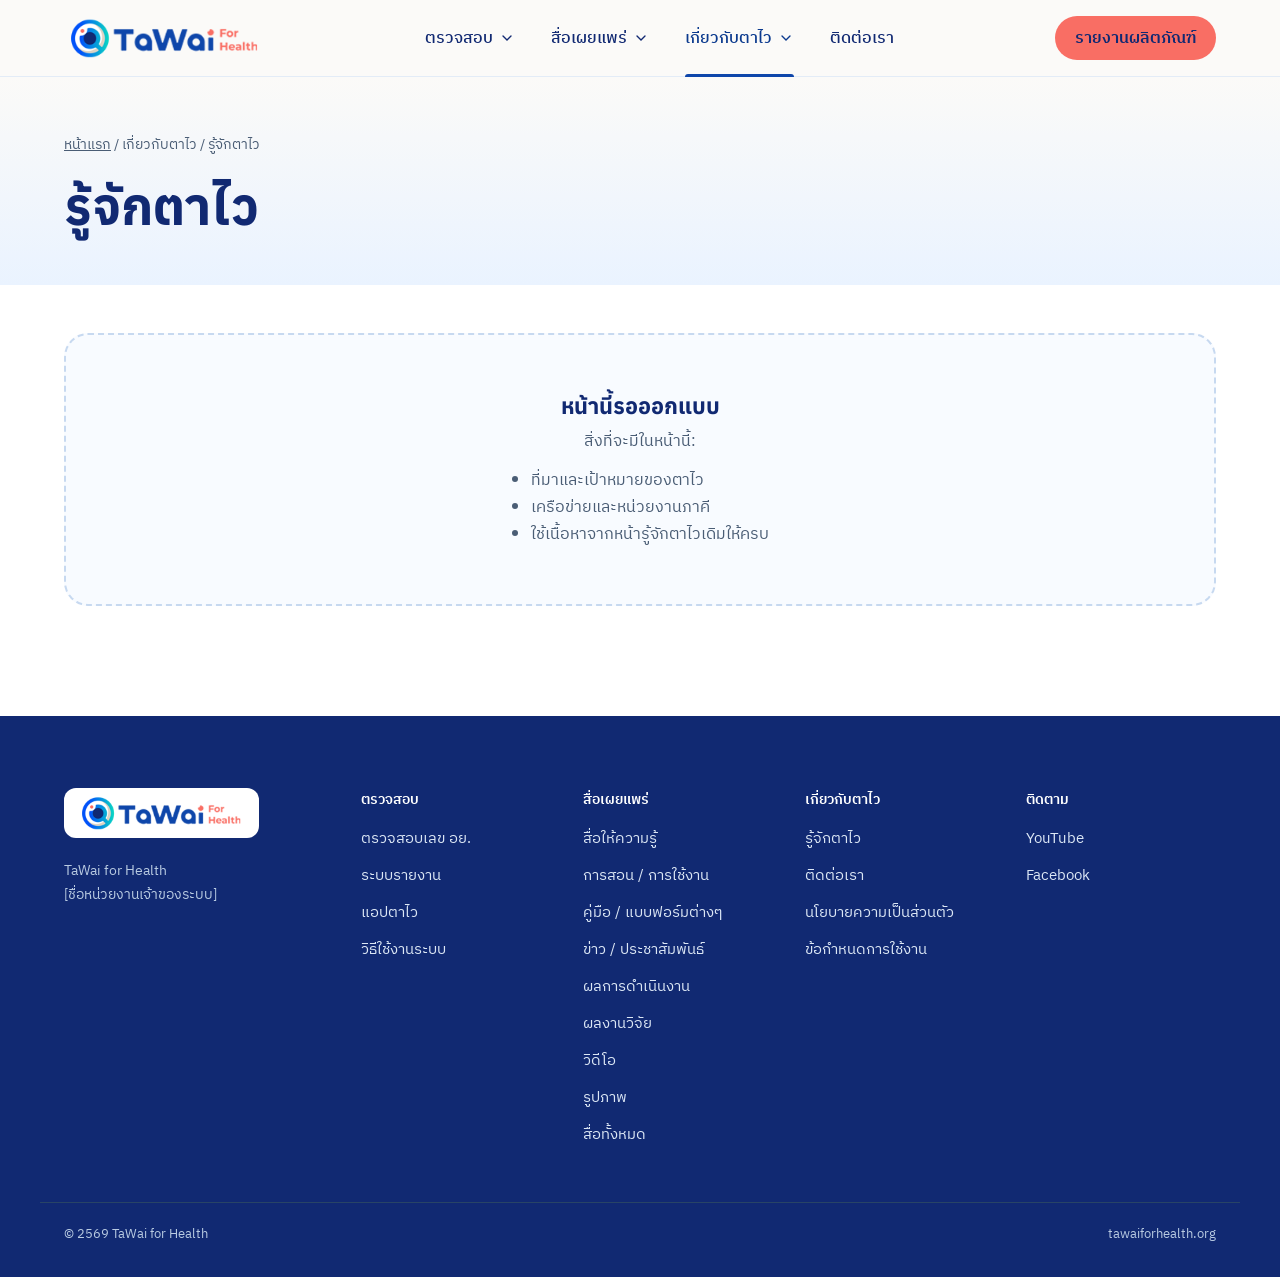
<file: tawai-site/about.html>
<!doctype html>
<html lang="th">
<head>
<meta charset="utf-8">
<meta name="viewport" content="width=device-width, initial-scale=1">
<title>รู้จักตาไว | ตาไว</title>
<link rel="preconnect" href="https://fonts.googleapis.com">
<link href="https://fonts.googleapis.com/css2?family=Anuphan:wght@500;600;700&family=IBM+Plex+Sans+Thai:wght@400;500;600&display=swap" rel="stylesheet">
<link rel="stylesheet" href="assets/css/site.css">
</head>
<body data-page="about">
<div id="site-header"></div>
<main id="main">
  <section class="page-hero"><div class="wrap">
    <p class="crumb"><a href="index.html">หน้าแรก</a> / เกี่ยวกับตาไว / รู้จักตาไว</p>
    <h1>รู้จักตาไว</h1>
  </div></section>
  <div class="wrap"><div class="todo"><b>หน้านี้รอออกแบบ</b>สิ่งที่จะมีในหน้านี้:<br><ul><li>ที่มาและเป้าหมายของตาไว</li><li>เครือข่ายและหน่วยงานภาคี</li><li>ใช้เนื้อหาจากหน้ารู้จักตาไวเดิมให้ครบ</li></ul></div></div>
</main>
<div id="site-footer"></div>
<script src="assets/js/layout.js"></script>
</body>
</html>
</file>
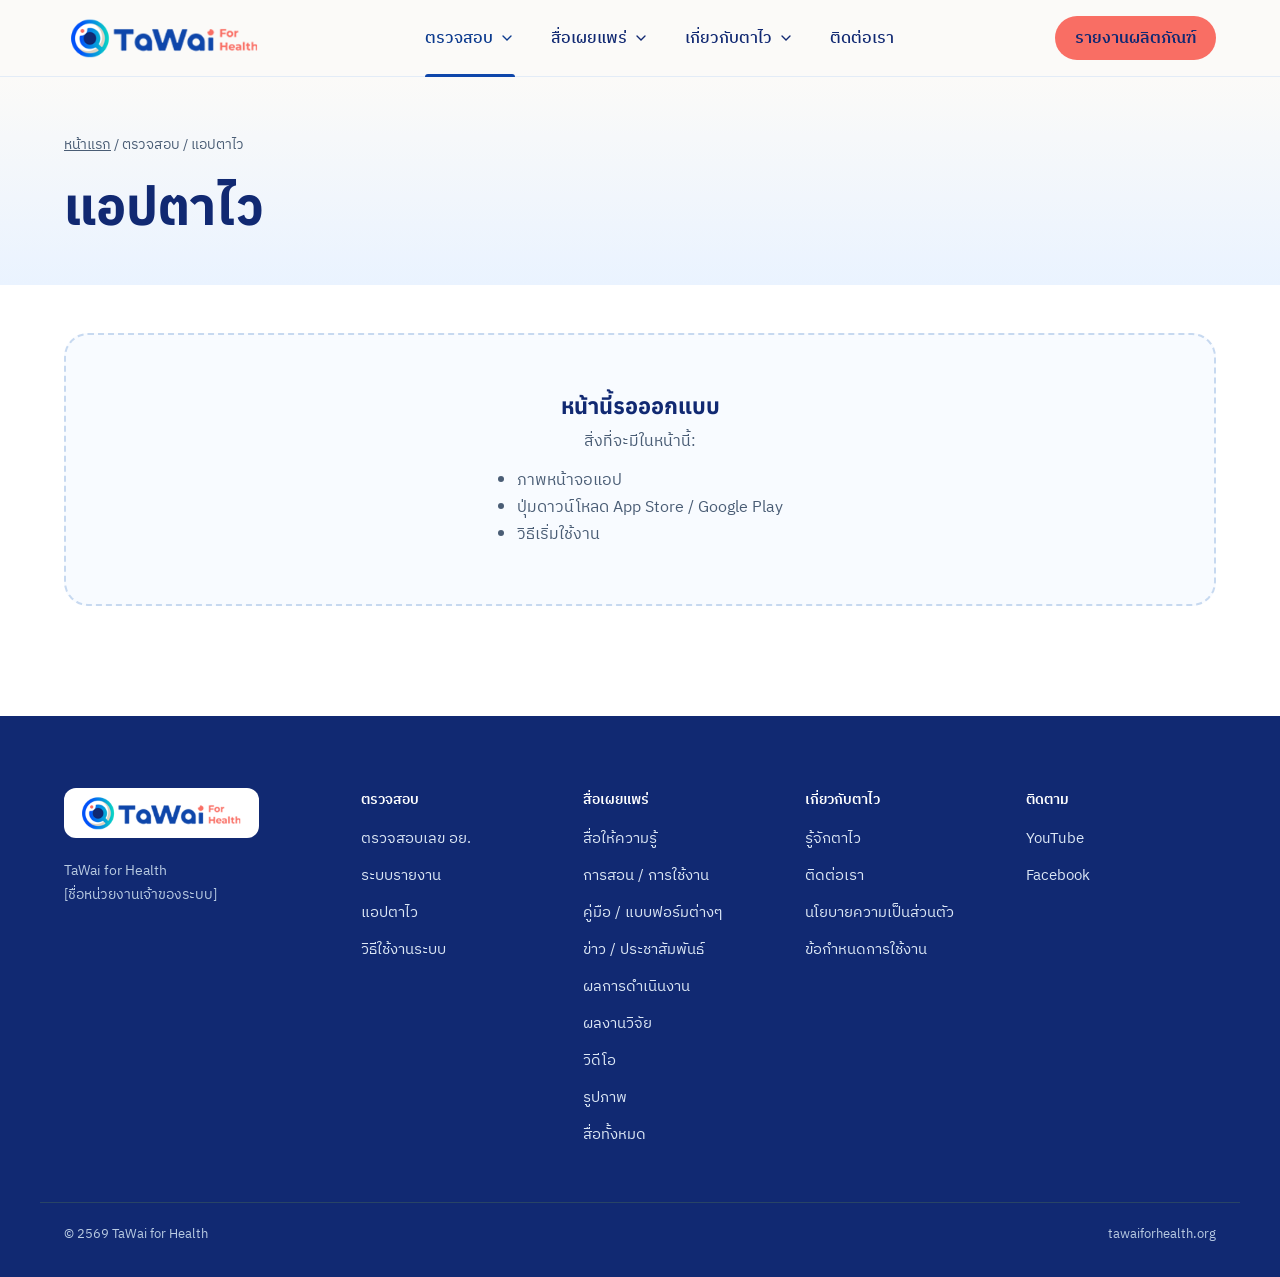
<file: tawai-site/app.html>
<!doctype html>
<html lang="th">
<head>
<meta charset="utf-8">
<meta name="viewport" content="width=device-width, initial-scale=1">
<title>แอปตาไว | ตาไว</title>
<link rel="preconnect" href="https://fonts.googleapis.com">
<link href="https://fonts.googleapis.com/css2?family=Anuphan:wght@500;600;700&family=IBM+Plex+Sans+Thai:wght@400;500;600&display=swap" rel="stylesheet">
<link rel="stylesheet" href="assets/css/site.css">
</head>
<body data-page="check">
<div id="site-header"></div>
<main id="main">
  <section class="page-hero"><div class="wrap">
    <p class="crumb"><a href="index.html">หน้าแรก</a> / ตรวจสอบ / แอปตาไว</p>
    <h1>แอปตาไว</h1>
  </div></section>
  <div class="wrap"><div class="todo"><b>หน้านี้รอออกแบบ</b>สิ่งที่จะมีในหน้านี้:<br><ul><li>ภาพหน้าจอแอป</li><li>ปุ่มดาวน์โหลด App Store / Google Play</li><li>วิธีเริ่มใช้งาน</li></ul></div></div>
</main>
<div id="site-footer"></div>
<script src="assets/js/layout.js"></script>
</body>
</html>
</file>
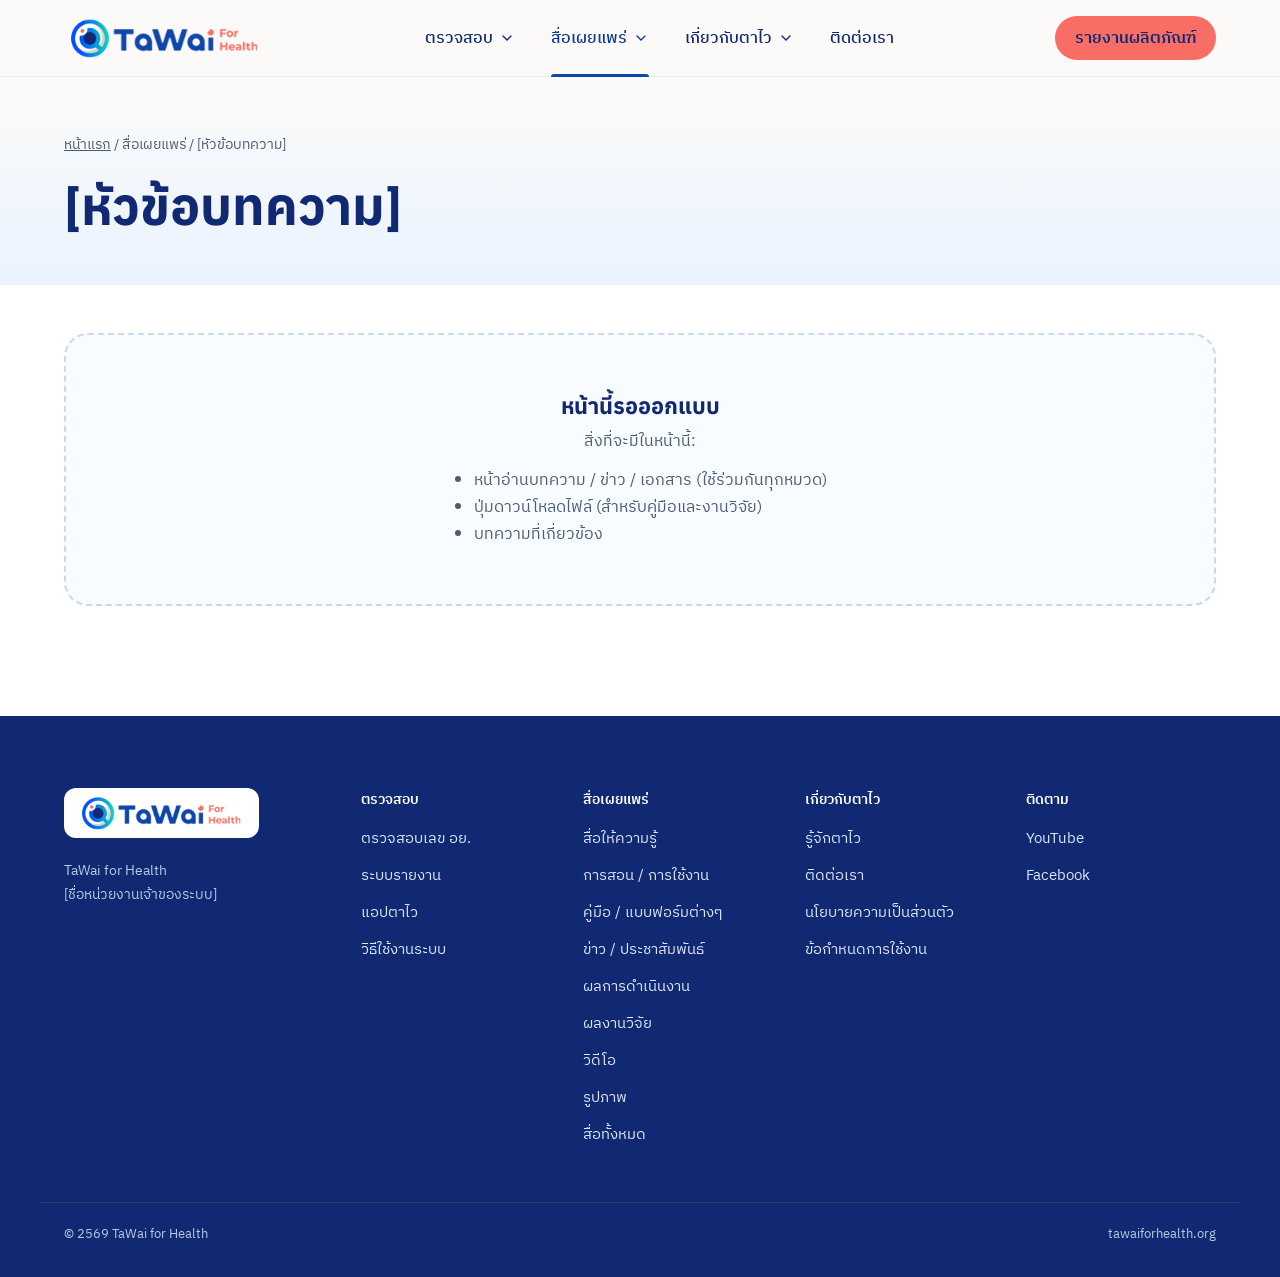
<file: tawai-site/article.html>
<!doctype html>
<html lang="th">
<head>
<meta charset="utf-8">
<meta name="viewport" content="width=device-width, initial-scale=1">
<title>[หัวข้อบทความ] | ตาไว</title>
<link rel="preconnect" href="https://fonts.googleapis.com">
<link href="https://fonts.googleapis.com/css2?family=Anuphan:wght@500;600;700&family=IBM+Plex+Sans+Thai:wght@400;500;600&display=swap" rel="stylesheet">
<link rel="stylesheet" href="assets/css/site.css">
</head>
<body data-page="media">
<div id="site-header"></div>
<main id="main">
  <section class="page-hero"><div class="wrap">
    <p class="crumb"><a href="index.html">หน้าแรก</a> / สื่อเผยแพร่ / [หัวข้อบทความ]</p>
    <h1>[หัวข้อบทความ]</h1>
  </div></section>
  <div class="wrap"><div class="todo"><b>หน้านี้รอออกแบบ</b>สิ่งที่จะมีในหน้านี้:<br><ul><li>หน้าอ่านบทความ / ข่าว / เอกสาร (ใช้ร่วมกันทุกหมวด)</li><li>ปุ่มดาวน์โหลดไฟล์ (สำหรับคู่มือและงานวิจัย)</li><li>บทความที่เกี่ยวข้อง</li></ul></div></div>
</main>
<div id="site-footer"></div>
<script src="assets/js/layout.js"></script>
</body>
</html>
</file>
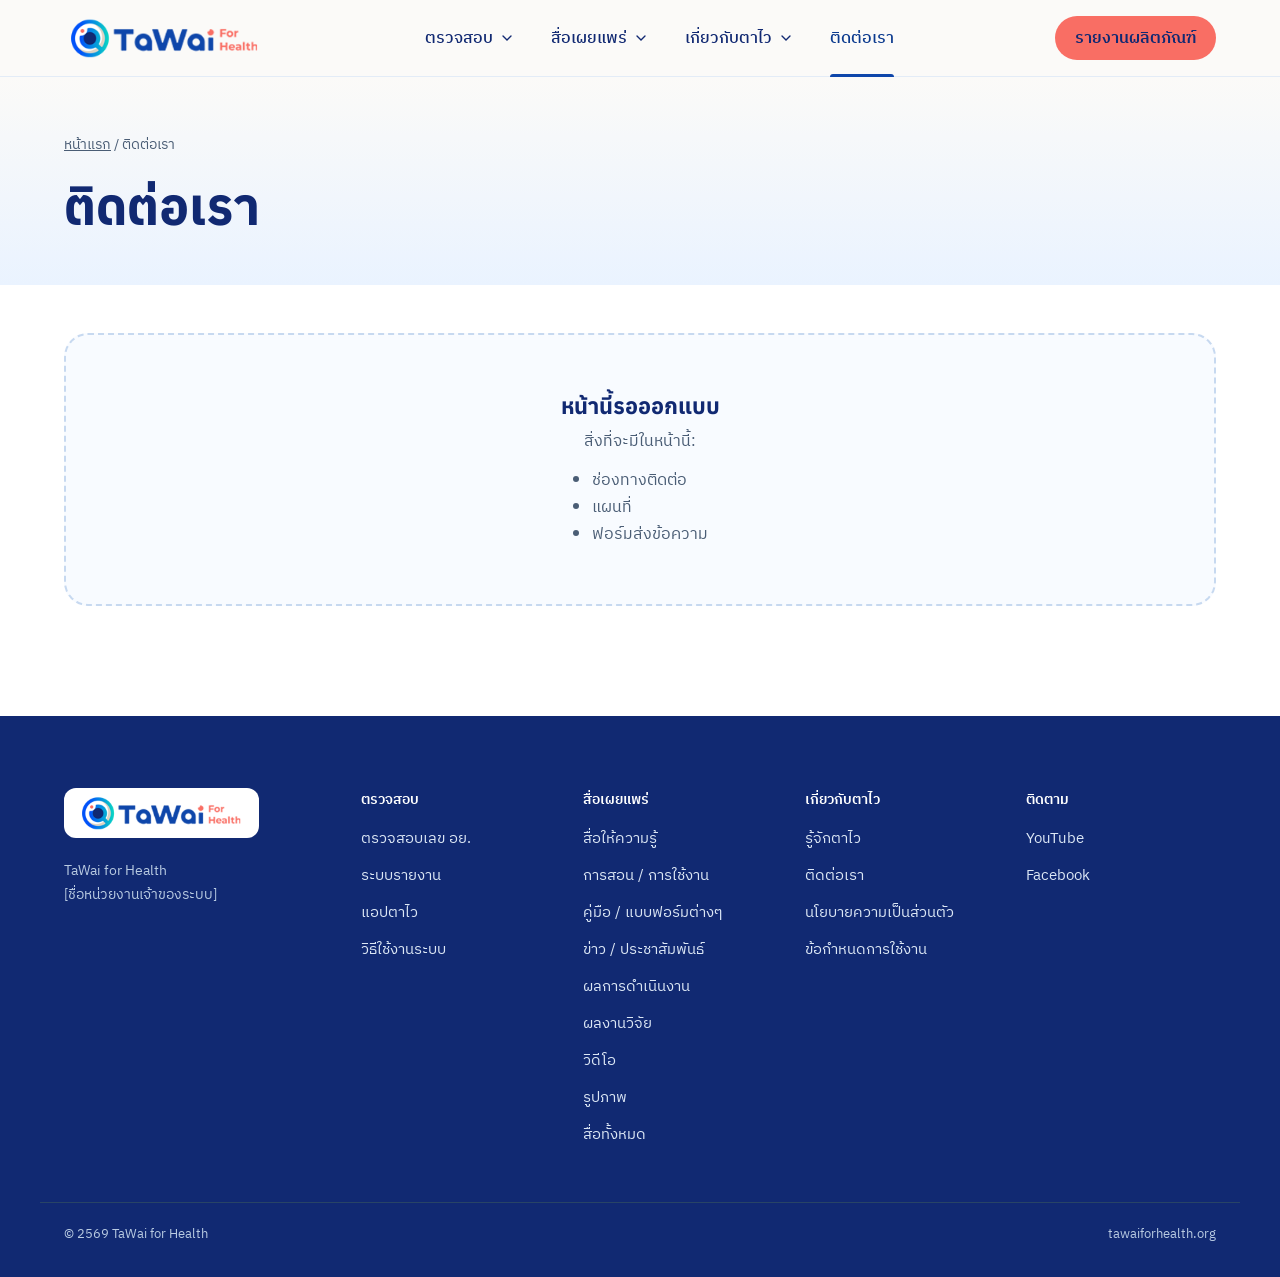
<file: tawai-site/contact.html>
<!doctype html>
<html lang="th">
<head>
<meta charset="utf-8">
<meta name="viewport" content="width=device-width, initial-scale=1">
<title>ติดต่อเรา | ตาไว</title>
<link rel="preconnect" href="https://fonts.googleapis.com">
<link href="https://fonts.googleapis.com/css2?family=Anuphan:wght@500;600;700&family=IBM+Plex+Sans+Thai:wght@400;500;600&display=swap" rel="stylesheet">
<link rel="stylesheet" href="assets/css/site.css">
</head>
<body data-page="contact">
<div id="site-header"></div>
<main id="main">
  <section class="page-hero"><div class="wrap">
    <p class="crumb"><a href="index.html">หน้าแรก</a> / ติดต่อเรา</p>
    <h1>ติดต่อเรา</h1>
  </div></section>
  <div class="wrap"><div class="todo"><b>หน้านี้รอออกแบบ</b>สิ่งที่จะมีในหน้านี้:<br><ul><li>ช่องทางติดต่อ</li><li>แผนที่</li><li>ฟอร์มส่งข้อความ</li></ul></div></div>
</main>
<div id="site-footer"></div>
<script src="assets/js/layout.js"></script>
</body>
</html>
</file>
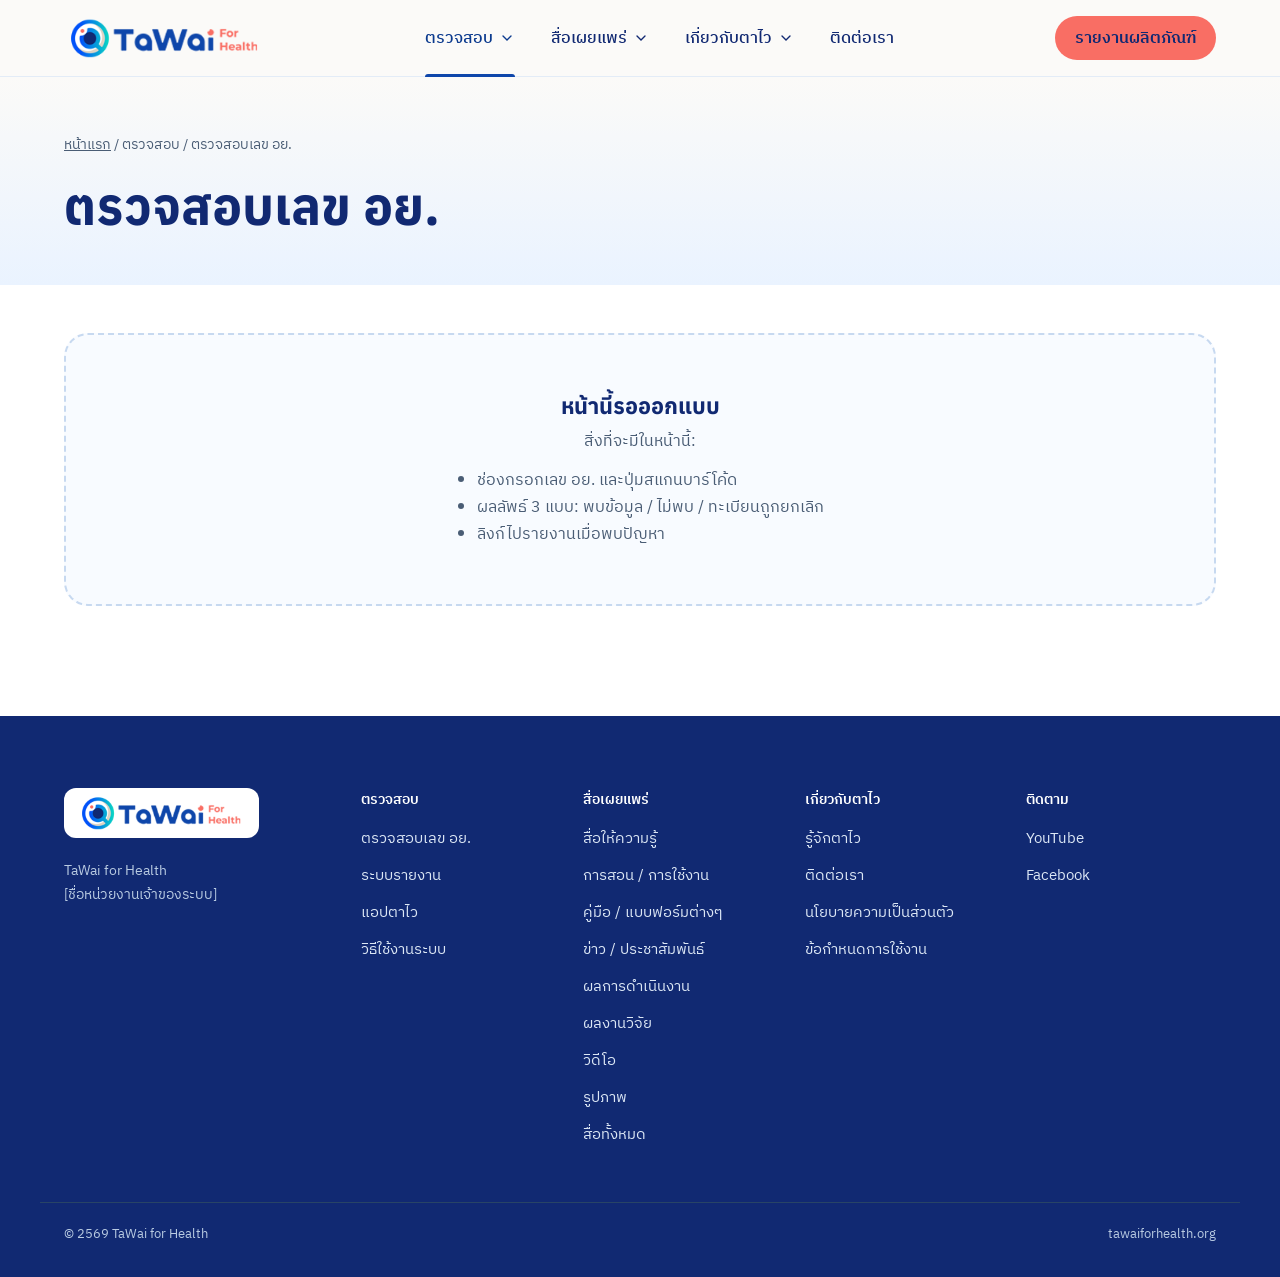
<file: tawai-site/fda-check.html>
<!doctype html>
<html lang="th">
<head>
<meta charset="utf-8">
<meta name="viewport" content="width=device-width, initial-scale=1">
<title>ตรวจสอบเลข อย. | ตาไว</title>
<link rel="preconnect" href="https://fonts.googleapis.com">
<link href="https://fonts.googleapis.com/css2?family=Anuphan:wght@500;600;700&family=IBM+Plex+Sans+Thai:wght@400;500;600&display=swap" rel="stylesheet">
<link rel="stylesheet" href="assets/css/site.css">
</head>
<body data-page="check">
<div id="site-header"></div>
<main id="main">
  <section class="page-hero"><div class="wrap">
    <p class="crumb"><a href="index.html">หน้าแรก</a> / ตรวจสอบ / ตรวจสอบเลข อย.</p>
    <h1>ตรวจสอบเลข อย.</h1>
  </div></section>
  <div class="wrap"><div class="todo"><b>หน้านี้รอออกแบบ</b>สิ่งที่จะมีในหน้านี้:<br><ul><li>ช่องกรอกเลข อย. และปุ่มสแกนบาร์โค้ด</li><li>ผลลัพธ์ 3 แบบ: พบข้อมูล / ไม่พบ / ทะเบียนถูกยกเลิก</li><li>ลิงก์ไปรายงานเมื่อพบปัญหา</li></ul></div></div>
</main>
<div id="site-footer"></div>
<script src="assets/js/layout.js"></script>
</body>
</html>
</file>
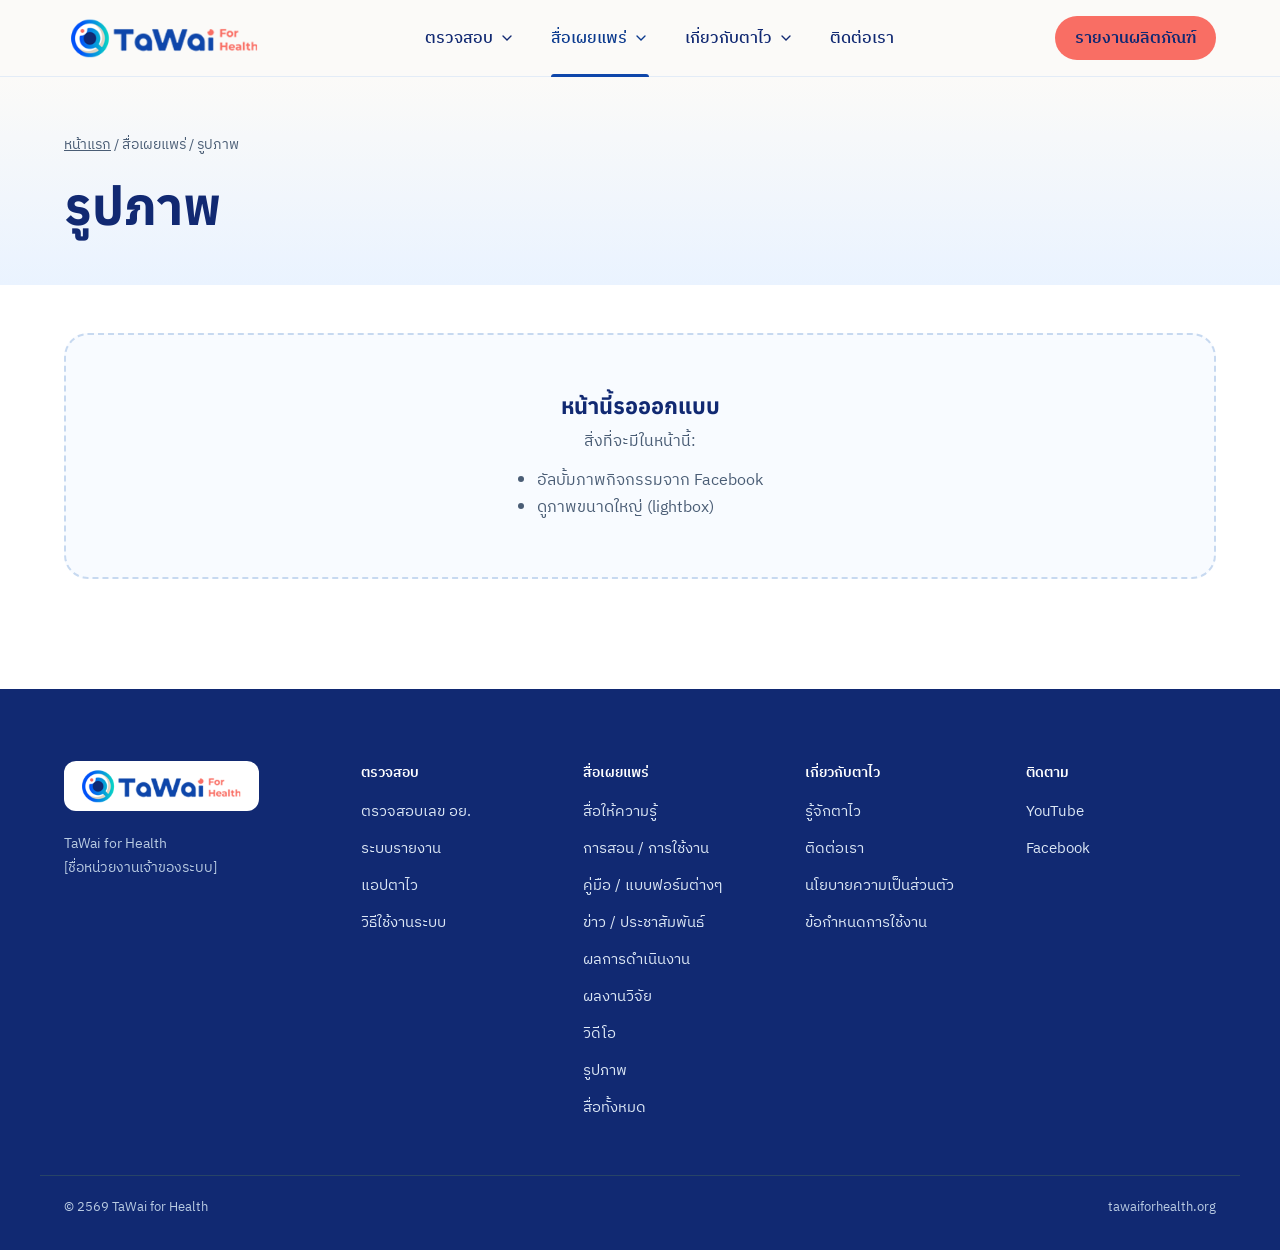
<file: tawai-site/gallery.html>
<!doctype html>
<html lang="th">
<head>
<meta charset="utf-8">
<meta name="viewport" content="width=device-width, initial-scale=1">
<title>รูปภาพ | ตาไว</title>
<link rel="preconnect" href="https://fonts.googleapis.com">
<link href="https://fonts.googleapis.com/css2?family=Anuphan:wght@500;600;700&family=IBM+Plex+Sans+Thai:wght@400;500;600&display=swap" rel="stylesheet">
<link rel="stylesheet" href="assets/css/site.css">
</head>
<body data-page="media">
<div id="site-header"></div>
<main id="main">
  <section class="page-hero"><div class="wrap">
    <p class="crumb"><a href="index.html">หน้าแรก</a> / สื่อเผยแพร่ / รูปภาพ</p>
    <h1>รูปภาพ</h1>
  </div></section>
  <div class="wrap"><div class="todo"><b>หน้านี้รอออกแบบ</b>สิ่งที่จะมีในหน้านี้:<br><ul><li>อัลบั้มภาพกิจกรรมจาก Facebook</li><li>ดูภาพขนาดใหญ่ (lightbox)</li></ul></div></div>
</main>
<div id="site-footer"></div>
<script src="assets/js/layout.js"></script>
</body>
</html>
</file>
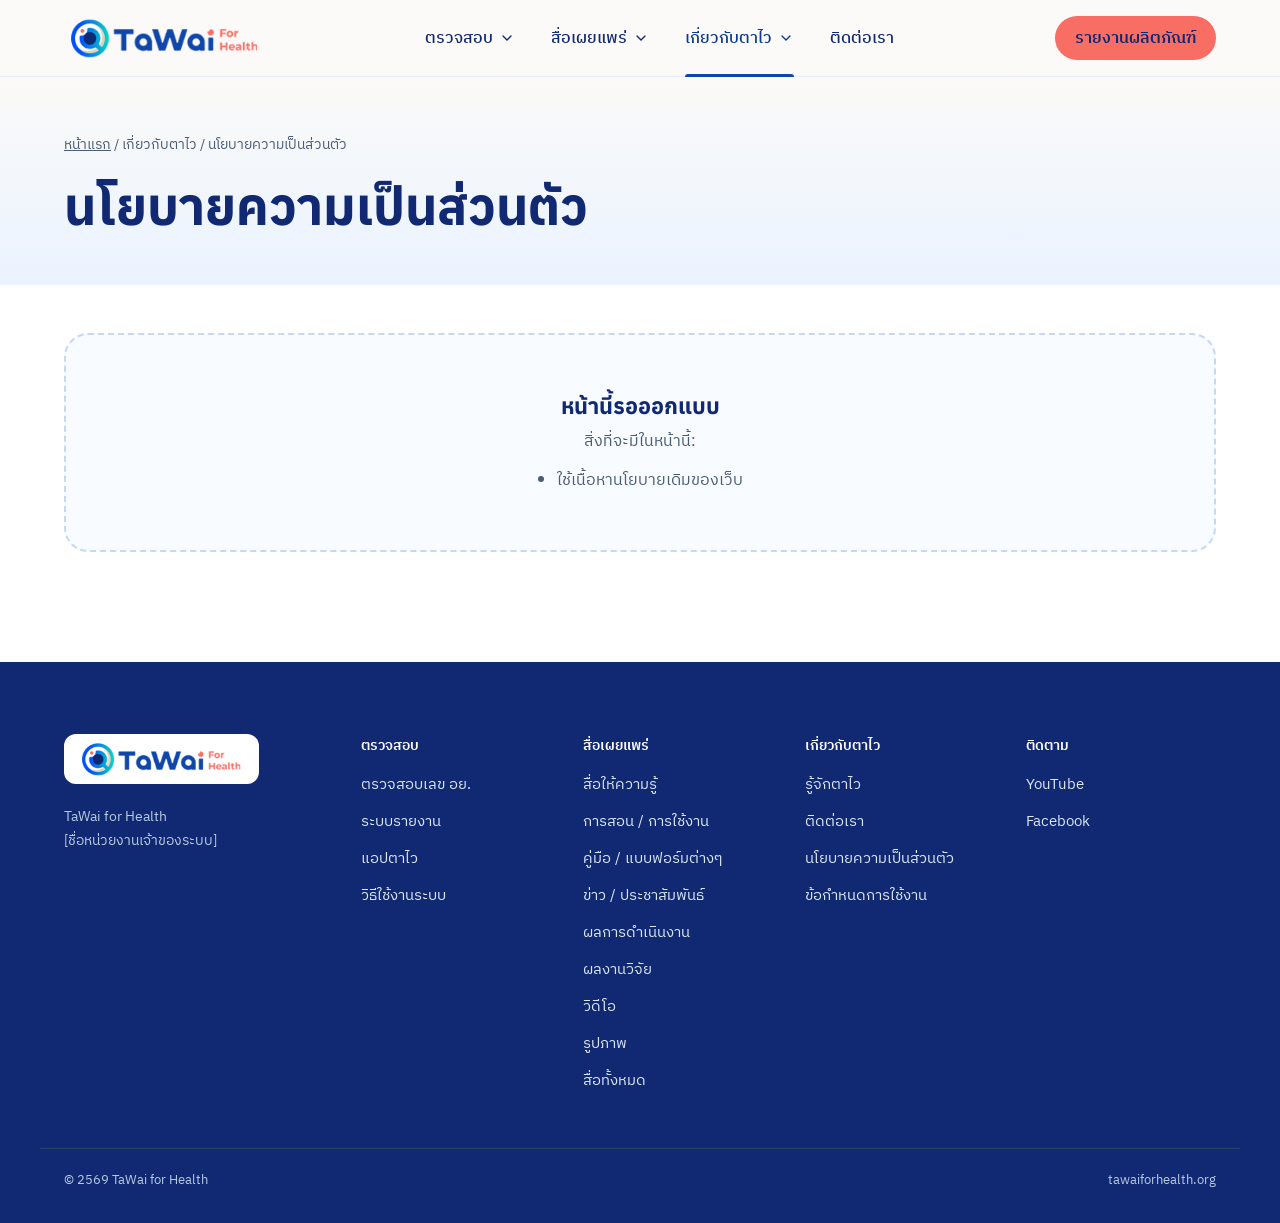
<file: tawai-site/privacy.html>
<!doctype html>
<html lang="th">
<head>
<meta charset="utf-8">
<meta name="viewport" content="width=device-width, initial-scale=1">
<title>นโยบายความเป็นส่วนตัว | ตาไว</title>
<link rel="preconnect" href="https://fonts.googleapis.com">
<link href="https://fonts.googleapis.com/css2?family=Anuphan:wght@500;600;700&family=IBM+Plex+Sans+Thai:wght@400;500;600&display=swap" rel="stylesheet">
<link rel="stylesheet" href="assets/css/site.css">
</head>
<body data-page="about">
<div id="site-header"></div>
<main id="main">
  <section class="page-hero"><div class="wrap">
    <p class="crumb"><a href="index.html">หน้าแรก</a> / เกี่ยวกับตาไว / นโยบายความเป็นส่วนตัว</p>
    <h1>นโยบายความเป็นส่วนตัว</h1>
  </div></section>
  <div class="wrap"><div class="todo"><b>หน้านี้รอออกแบบ</b>สิ่งที่จะมีในหน้านี้:<br><ul><li>ใช้เนื้อหานโยบายเดิมของเว็บ</li></ul></div></div>
</main>
<div id="site-footer"></div>
<script src="assets/js/layout.js"></script>
</body>
</html>
</file>
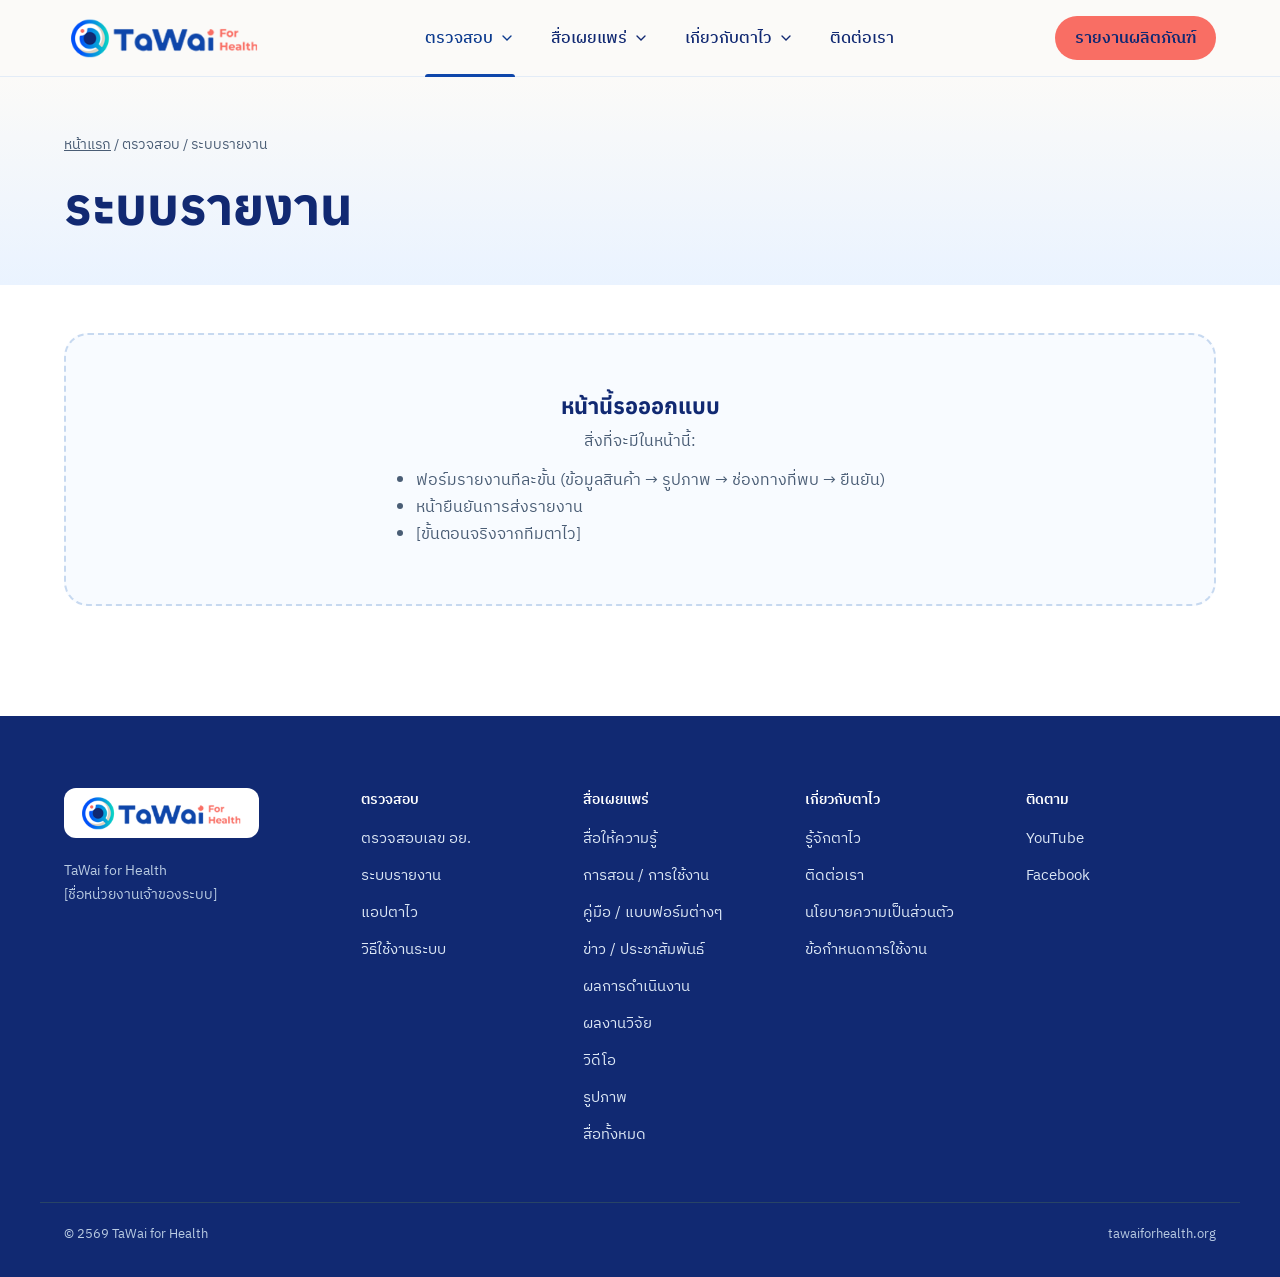
<file: tawai-site/report.html>
<!doctype html>
<html lang="th">
<head>
<meta charset="utf-8">
<meta name="viewport" content="width=device-width, initial-scale=1">
<title>ระบบรายงาน | ตาไว</title>
<link rel="preconnect" href="https://fonts.googleapis.com">
<link href="https://fonts.googleapis.com/css2?family=Anuphan:wght@500;600;700&family=IBM+Plex+Sans+Thai:wght@400;500;600&display=swap" rel="stylesheet">
<link rel="stylesheet" href="assets/css/site.css">
</head>
<body data-page="check">
<div id="site-header"></div>
<main id="main">
  <section class="page-hero"><div class="wrap">
    <p class="crumb"><a href="index.html">หน้าแรก</a> / ตรวจสอบ / ระบบรายงาน</p>
    <h1>ระบบรายงาน</h1>
  </div></section>
  <div class="wrap"><div class="todo"><b>หน้านี้รอออกแบบ</b>สิ่งที่จะมีในหน้านี้:<br><ul><li>ฟอร์มรายงานทีละขั้น (ข้อมูลสินค้า → รูปภาพ → ช่องทางที่พบ → ยืนยัน)</li><li>หน้ายืนยันการส่งรายงาน</li><li>[ขั้นตอนจริงจากทีมตาไว]</li></ul></div></div>
</main>
<div id="site-footer"></div>
<script src="assets/js/layout.js"></script>
</body>
</html>
</file>
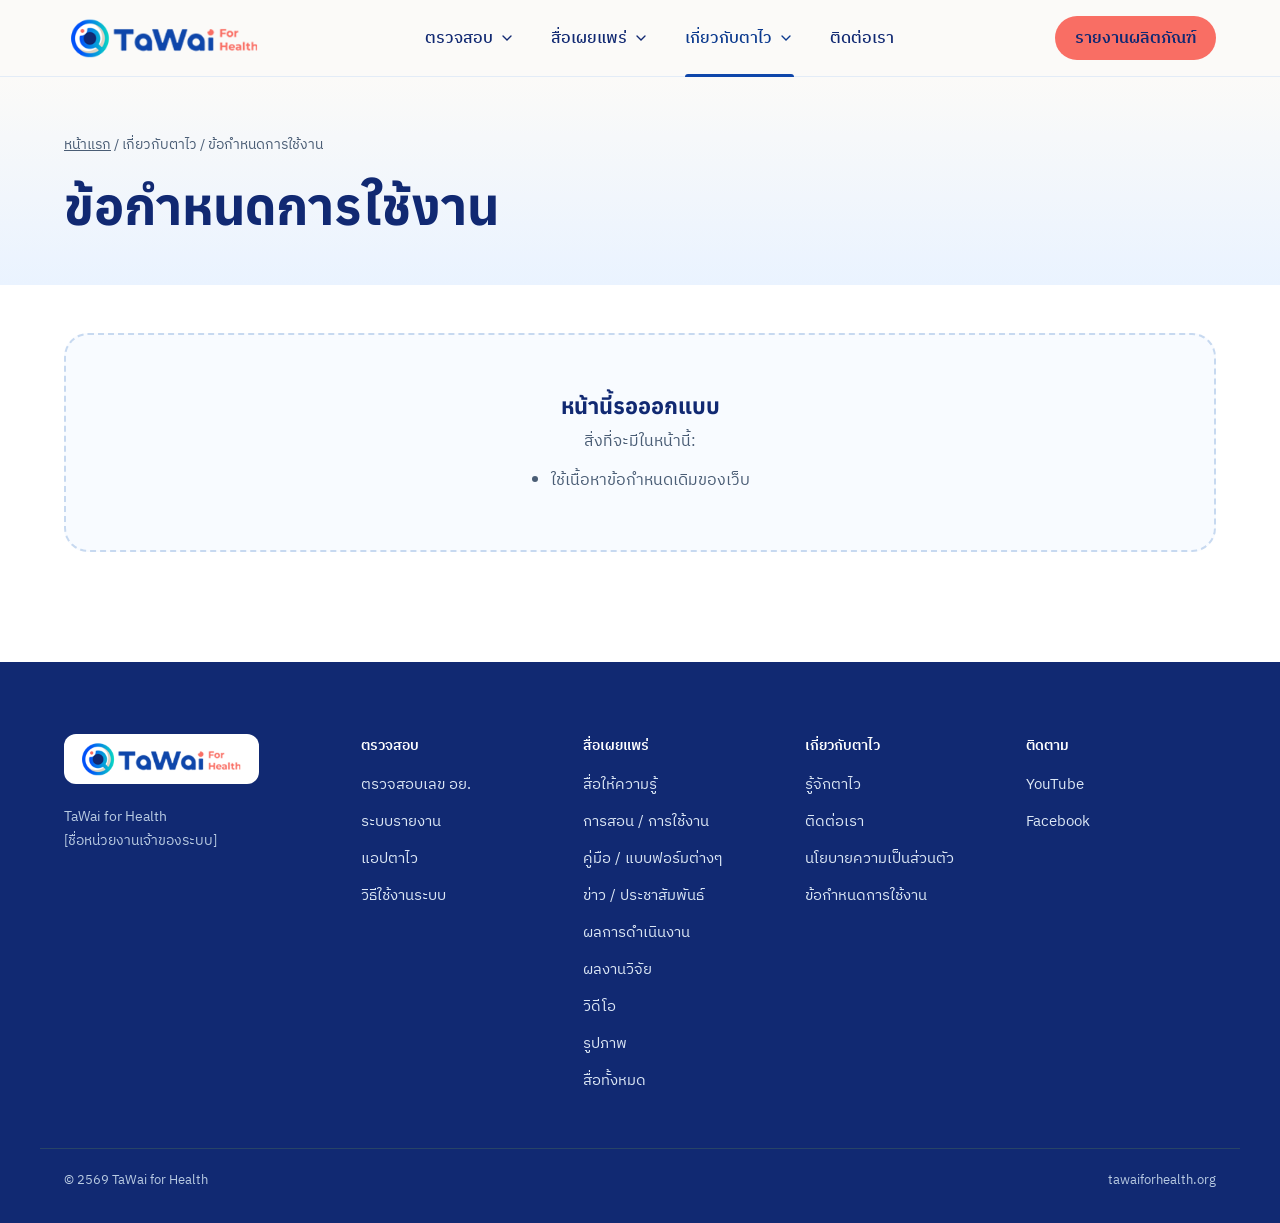
<file: tawai-site/terms.html>
<!doctype html>
<html lang="th">
<head>
<meta charset="utf-8">
<meta name="viewport" content="width=device-width, initial-scale=1">
<title>ข้อกำหนดการใช้งาน | ตาไว</title>
<link rel="preconnect" href="https://fonts.googleapis.com">
<link href="https://fonts.googleapis.com/css2?family=Anuphan:wght@500;600;700&family=IBM+Plex+Sans+Thai:wght@400;500;600&display=swap" rel="stylesheet">
<link rel="stylesheet" href="assets/css/site.css">
</head>
<body data-page="about">
<div id="site-header"></div>
<main id="main">
  <section class="page-hero"><div class="wrap">
    <p class="crumb"><a href="index.html">หน้าแรก</a> / เกี่ยวกับตาไว / ข้อกำหนดการใช้งาน</p>
    <h1>ข้อกำหนดการใช้งาน</h1>
  </div></section>
  <div class="wrap"><div class="todo"><b>หน้านี้รอออกแบบ</b>สิ่งที่จะมีในหน้านี้:<br><ul><li>ใช้เนื้อหาข้อกำหนดเดิมของเว็บ</li></ul></div></div>
</main>
<div id="site-footer"></div>
<script src="assets/js/layout.js"></script>
</body>
</html>
</file>
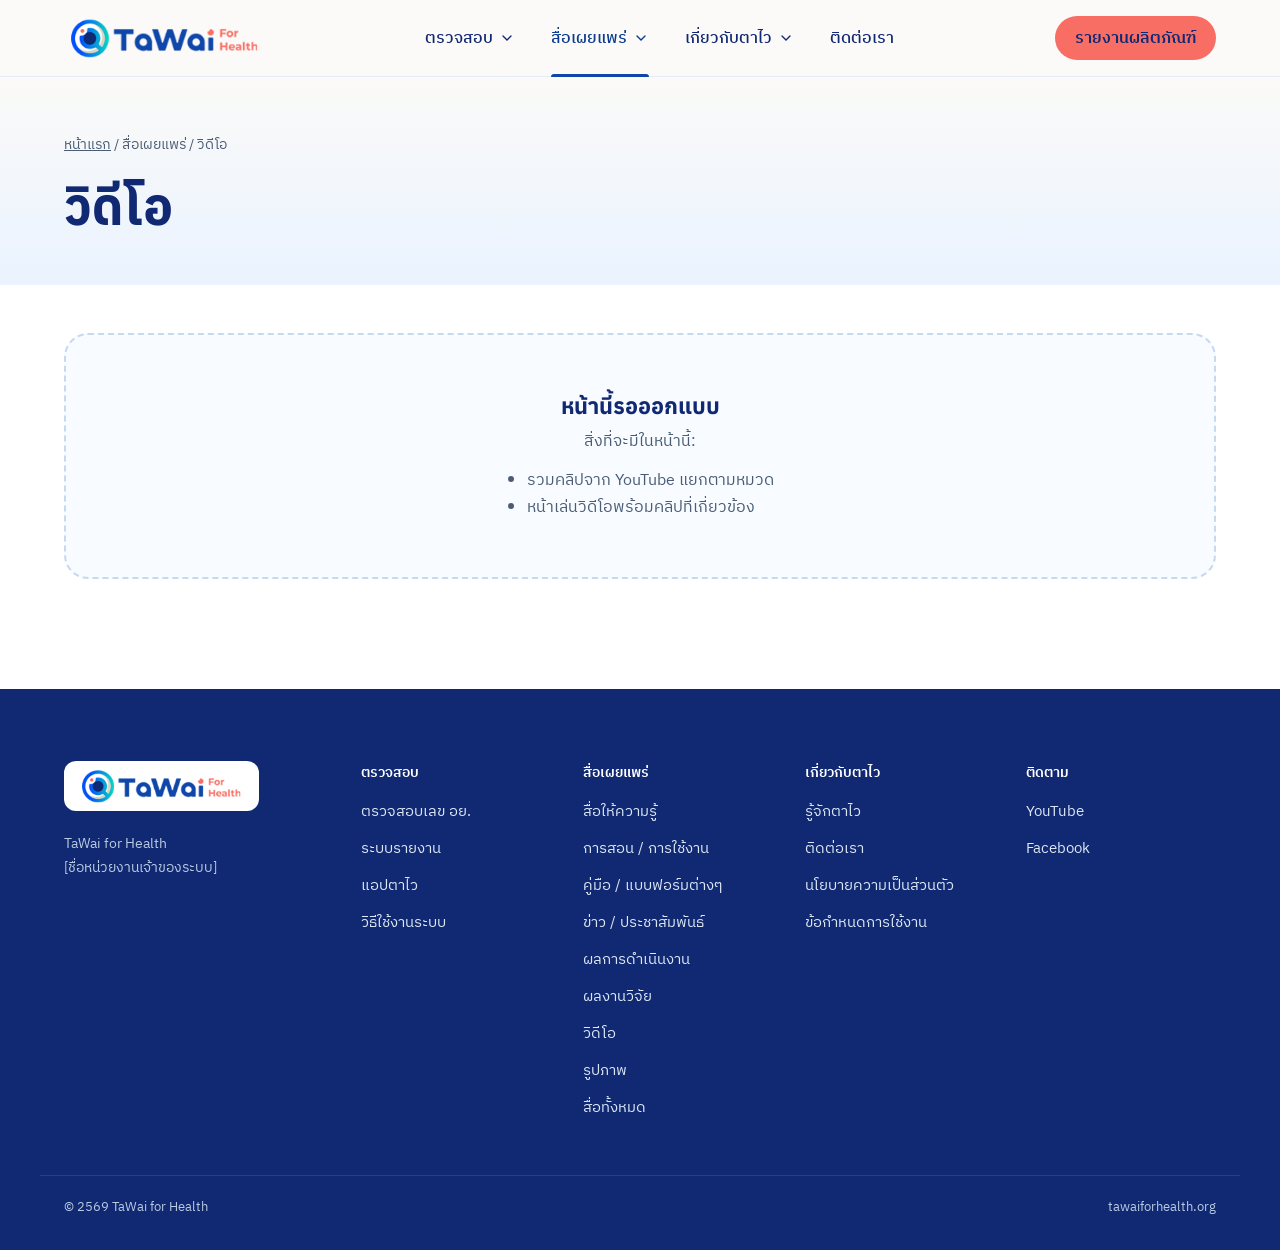
<file: tawai-site/video.html>
<!doctype html>
<html lang="th">
<head>
<meta charset="utf-8">
<meta name="viewport" content="width=device-width, initial-scale=1">
<title>วิดีโอ | ตาไว</title>
<link rel="preconnect" href="https://fonts.googleapis.com">
<link href="https://fonts.googleapis.com/css2?family=Anuphan:wght@500;600;700&family=IBM+Plex+Sans+Thai:wght@400;500;600&display=swap" rel="stylesheet">
<link rel="stylesheet" href="assets/css/site.css">
</head>
<body data-page="media">
<div id="site-header"></div>
<main id="main">
  <section class="page-hero"><div class="wrap">
    <p class="crumb"><a href="index.html">หน้าแรก</a> / สื่อเผยแพร่ / วิดีโอ</p>
    <h1>วิดีโอ</h1>
  </div></section>
  <div class="wrap"><div class="todo"><b>หน้านี้รอออกแบบ</b>สิ่งที่จะมีในหน้านี้:<br><ul><li>รวมคลิปจาก YouTube แยกตามหมวด</li><li>หน้าเล่นวิดีโอพร้อมคลิปที่เกี่ยวข้อง</li></ul></div></div>
</main>
<div id="site-footer"></div>
<script src="assets/js/layout.js"></script>
</body>
</html>
</file>
<file: tawai-site/assets/css/site.css>
:root{
    --blue:#0E46AA; --blue-ink:#0B3A8E; --cyan:#06A2D9; --blue-50:#EAF3FF; --blue-100:#D6E8FF;
    --coral:#F96E64; --ink:#112972; --muted:#4A5D75; --line:#E3ECF7; --soft:#F6F8FB;
    --ease:cubic-bezier(.2,.8,.2,1);
  }
  *{box-sizing:border-box}
  body{margin:0;font-family:'IBM Plex Sans Thai',sans-serif;color:var(--ink);background:#fff}
  a{color:inherit;text-decoration:none}
  button{font:inherit;color:inherit}
  :focus-visible{outline:3px solid var(--blue);outline-offset:2px;border-radius:8px}

  /* ---------- Header ---------- */
  .header{position:sticky;top:0;z-index:50;background:#FBFAF8;border-bottom:1px solid var(--line)}
  .bar{max-width:1200px;margin:0 auto;padding:0 24px;height:76px;display:flex;align-items:center;gap:24px}
  .logo{display:flex;align-items:center;flex:none}
  .logo img{display:block;height:40px;width:auto}
  .f-logo{display:inline-block;background:#fff;border-radius:12px;padding:8px 12px;margin-bottom:12px}
  .f-logo img{display:block;height:34px;width:auto}

  .nav{display:flex;align-items:stretch;height:100%;gap:4px;margin:0 auto}
  .nav-item{position:static;display:flex}
  .nav-btn{position:relative;display:flex;align-items:center;gap:6px;height:100%;padding:0 16px;border:0;background:none;cursor:pointer;font-size:16px;font-weight:500;color:var(--ink)}
  .nav-btn::after{content:"";position:absolute;left:16px;right:16px;bottom:-1px;height:3px;border-radius:3px 3px 0 0;background:var(--blue);transform:scaleX(0);transition:transform .25s var(--ease)}
  .nav-btn[aria-expanded="true"]::after,.nav-btn:hover::after{transform:scaleX(1)}
  .nav-btn[aria-expanded="true"]{color:var(--blue-ink)}
  .caret{transition:transform .25s var(--ease)}
  .nav-btn[aria-expanded="true"] .caret{transform:rotate(180deg)}

  .cta{flex:none;display:flex;align-items:center;height:44px;padding:0 20px;border-radius:999px;background:var(--coral);font-weight:600}
  .burger{display:none;width:44px;height:44px;border-radius:12px;border:1px solid var(--line);background:#fff;cursor:pointer;place-items:center}

  /* ---------- Dropdown panel ---------- */
  .panel{position:absolute;left:50%;top:calc(100% + 10px);width:min(760px,calc(100vw - 32px));
    display:grid;grid-template-columns:1fr 1fr;background:#fff;border:1px solid var(--line);border-radius:20px;overflow:hidden;
    box-shadow:0 30px 70px rgba(15,42,74,.18);opacity:0;visibility:hidden;transform:translate(-50%,-8px);
    transition:opacity .22s var(--ease),transform .28s var(--ease),visibility 0s .28s}
  .panel.wide{width:min(1040px,calc(100vw - 32px));grid-template-columns:1fr 1fr 1.15fr}
  .panel.open{opacity:1;visibility:visible;transform:translate(-50%,0);transition:opacity .22s var(--ease),transform .28s var(--ease)}
  .col{padding:28px 28px 24px}
  .col + .col{border-left:1px solid var(--line)}
  .col.side{background:var(--soft)}
  .label{margin:0 0 14px;font-size:12.5px;font-weight:600;letter-spacing:0;color:var(--blue)}

  .link{display:flex;align-items:center;gap:14px;padding:10px;margin:0 -10px;border-radius:14px;transition:background .18s}
  .link:hover{background:var(--blue-50)}
  .tile{flex:none;width:44px;height:44px;border-radius:12px;background:var(--blue-50);display:grid;place-items:center;transition:background .18s,transform .18s}
  .link:hover .tile{background:#fff;transform:scale(1.05)}
  .tile svg{width:22px;height:22px;stroke:var(--ink);fill:none;stroke-width:1.7;stroke-linecap:round;stroke-linejoin:round}
  .link-text b{display:block;font-weight:600;font-size:16px}
  .link-text span{font-size:14px;color:var(--muted)}

  .story{display:flex;align-items:center;gap:16px;padding:10px;margin:0 -10px;border-radius:14px;transition:background .18s}
  .story:hover{background:#fff}
  .thumb{flex:none;width:56px;height:56px;border-radius:12px;display:grid;place-items:center;overflow:hidden}
  .thumb svg{width:24px;height:24px;stroke:#fff;fill:none;stroke-width:1.7;stroke-linecap:round;stroke-linejoin:round}
  .t-blue{background:linear-gradient(140deg,#8DBBFF,#0E46AA)}
  .t-navy{background:linear-gradient(140deg,#3E5B80,#112972)}
  .t-coral{background:linear-gradient(140deg,#FFB3A8,#F96E64)}
  .story b{display:block;font-weight:600;font-size:16px;line-height:1.35}
  .story span{font-size:14px;color:var(--muted)}
  .more{display:inline-flex;align-items:center;gap:6px;margin-top:12px;font-size:14px;font-weight:600;color:var(--blue-ink)}
  .more:hover{text-decoration:underline}

  /* stagger items when panel opens */
  .panel .link,.panel .story{opacity:0;transform:translateY(6px);transition:background .18s,opacity .3s var(--ease),transform .3s var(--ease)}
  .panel.open .link,.panel.open .story{opacity:1;transform:none}
  .panel.open li:nth-child(2) > a{transition-delay:.04s}
  .panel.open li:nth-child(3) > a{transition-delay:.08s}
  .panel.open li:nth-child(4) > a{transition-delay:.12s}
  ul{list-style:none;margin:0;padding:0}

  /* dim page behind like the reference */
  .scrim{position:fixed;inset:76px 0 0;background:rgba(15,42,74,.18);opacity:0;visibility:hidden;transition:opacity .25s,visibility 0s .25s;z-index:40}
  .scrim.on{opacity:1;visibility:visible;transition:opacity .25s}

  
  /* ---------- Page ---------- */
  .wrap{max-width:1200px;margin:0 auto;padding:0 24px}
  section{position:relative}
  .h2{margin:0;font-family:Anuphan,sans-serif;font-weight:700;font-size:clamp(32px,4vw,48px);line-height:1.4}
  .h2 em{font-style:normal;color:var(--blue)}
  .lead{margin:0;font-size:18px;line-height:1.7;color:#3A4E66}
  .sec-head{display:flex;flex-wrap:wrap;align-items:flex-end;justify-content:space-between;gap:16px;margin-bottom:48px}
  .sec-head p{max-width:440px}
  .btn{display:inline-flex;align-items:center;justify-content:center;gap:8px;height:52px;padding:0 24px;border-radius:999px;border:0;font:inherit;font-weight:600;font-size:16px;cursor:pointer;transition:transform .2s var(--ease),box-shadow .2s}
  .btn:hover{transform:translateY(-2px)}
  .btn-blue{background:var(--blue);color:#fff;box-shadow:0 10px 24px rgba(31,111,224,.25)}
  .btn-ghost{background:#fff;border:1px solid #D6E3F3}
  .btn-dark{background:var(--ink);color:#fff}

  /* hero */
  .hero{background:linear-gradient(180deg,#FBFAF8 0%,#EAF3FF 72%,#DCEBFF 100%);overflow:hidden}
  .hero-in{display:flex;flex-wrap:wrap;align-items:center;gap:56px;padding:96px 24px 110px}
  .hero-copy{flex:1 1 520px;min-width:0;display:flex;flex-direction:column;align-items:flex-start;gap:24px}
  .hero h1{margin:0;font-family:Anuphan,sans-serif;font-weight:700;font-size:clamp(44px,6vw,76px);line-height:1.25;letter-spacing:0}
  .hero h1 .line{display:block;overflow:hidden;padding:.22em 0 .1em;margin:-.22em 0 -.1em}
  .hero h1 .line > span{display:inline-block}
  .hero h1 em{font-style:normal;color:var(--blue);position:relative}
  .hero h1 em::after{content:"";position:absolute;left:0;right:0;bottom:.08em;height:.14em;border-radius:99px;background:var(--coral);opacity:.55;z-index:-1;transform-origin:left;transform:scaleX(var(--u,1))}
  .search{display:flex;flex-wrap:wrap;gap:8px;padding:8px;border-radius:22px;background:#fff;border:1px solid #D6E3F3;box-shadow:0 16px 40px rgba(31,111,224,.12);width:100%;max-width:580px}
  .search input{flex:1 1 240px;min-width:0;height:56px;padding:0 18px;border:0;border-radius:16px;background:#F5F9FF;font:inherit;font-size:17px;color:var(--ink)}
  .search .btn{height:56px;border-radius:16px}
  .hint{font-size:14px;color:var(--muted)}
  .hint a{color:var(--blue-ink);font-weight:600;text-decoration:underline}

  .hero-art{flex:1 1 420px;min-width:0;position:relative;height:500px}
  .pill{left:2%;top:4%;width:130px;height:56px;border-radius:999px;background:linear-gradient(135deg,#9CC3FF,#0E46AA);box-shadow:inset 0 8px 12px rgba(255,255,255,.45),0 20px 34px rgba(31,111,224,.25);transform:rotate(-24deg)}
  .plus{right:2%;top:10%;width:80px;height:80px}
  .plus::before,.plus::after{content:"";position:absolute;border-radius:9px;background:linear-gradient(180deg,#fff,#E3ECF7);box-shadow:0 16px 26px rgba(15,42,74,.12)}
  .plus::before{left:27px;top:0;width:26px;height:80px}
  .plus::after{left:0;top:27px;width:80px;height:26px}
  .ball{right:8%;bottom:0;width:104px;height:104px;border-radius:50%;background:radial-gradient(circle at 35% 30%,#FFC4BB 0%,var(--coral) 60%,#E2503F 100%);box-shadow:0 22px 36px rgba(226,80,63,.3)}
  .lens{left:4%;bottom:6%;width:88px;height:88px}
  .lens::before{content:"";position:absolute;inset:0 18px 18px 0;border-radius:50%;border:12px solid #fff;box-shadow:0 14px 26px rgba(15,42,74,.14),inset 0 0 0 999px rgba(214,232,255,.6)}
  .lens::after{content:"";position:absolute;right:2px;bottom:6px;width:14px;height:40px;border-radius:8px;background:var(--ink);transform:rotate(-45deg)}

  /* marquee */
  .marquee{border-block:1px solid var(--line);background:#fff;overflow:hidden;padding:22px 0}
  .marquee-label{text-align:center;font-size:14px;letter-spacing:0;color:var(--blue);font-weight:600;margin:0 0 16px}
  .track{display:flex;gap:56px;width:max-content;animation:scroll 32s linear infinite}
  .track span{flex:none;height:44px;padding:0 22px;border-radius:12px;background:var(--soft);display:grid;place-items:center;font-size:14px;color:var(--muted);font-weight:500}
  @keyframes scroll{to{transform:translateX(-50%)}}

  /* choose cards */
  .choose{padding:110px 0}
  .cards{display:grid;grid-template-columns:repeat(3,minmax(0,1fr));gap:24px}
  .card{border-radius:26px;background:#F5F9FF;border:1px solid var(--line);padding:30px;display:flex;flex-direction:column;gap:18px;transition:transform .3s var(--ease),box-shadow .3s}
  .card:hover{transform:translateY(-6px);box-shadow:0 24px 50px rgba(15,42,74,.10)}
  .card.coral{background:#FFF4F2;border-color:#FBDCD7}
  .card .ic{width:56px;height:56px;border-radius:16px;display:grid;place-items:center}
  .card .ic svg{width:26px;height:26px;fill:none;stroke-width:1.8;stroke-linecap:round;stroke-linejoin:round}
  .card h3{margin:0;font-family:Anuphan,sans-serif;font-size:26px}
  .card p{margin:0;font-size:15px;line-height:1.65;color:var(--muted)}
  .card ul{border-top:1px solid var(--line);margin-top:auto}
  .card.coral ul,.card.coral li a{border-color:#FBDCD7}
  .card li a{display:flex;justify-content:space-between;align-items:center;min-height:50px;border-bottom:1px solid var(--line);font-weight:500;transition:padding .2s,color .2s}
  .card li a:hover{padding-left:6px;color:var(--blue-ink)}

  /* steps */
  .steps-sec{padding:110px 0;background:linear-gradient(180deg,#fff,#F3F8FF)}
  .steps{display:grid;grid-template-columns:repeat(3,minmax(0,1fr));gap:24px;counter-reset:s}
  .step{position:relative;padding:30px;border-radius:24px;background:#fff;border:1px solid var(--line)}
  .step-n{font-family:Anuphan,sans-serif;font-weight:700;font-size:56px;line-height:1;color:var(--blue-100)}
  .step h3{margin:14px 0 8px;font-family:Anuphan,sans-serif;font-size:22px}
  .step p{margin:0;color:var(--muted);line-height:1.65;font-size:15px}
  .progress{height:4px;border-radius:4px;background:var(--line);margin-top:40px;overflow:hidden}
  .progress i{display:block;height:100%;width:100%;background:linear-gradient(90deg,var(--blue),var(--coral));transform-origin:left;transform:scaleX(0)}

  /* impact */
  .impact{background:var(--ink);color:#fff;padding:100px 0;overflow:hidden}
  .impact .h2{color:#fff}
  .impact .lead{color:#B9CBE2}
  .impact-grid{display:grid;grid-template-columns:repeat(4,minmax(0,1fr));gap:20px;margin-top:48px}
  .impact-card{border-radius:22px;background:rgba(255,255,255,.06);border:1px solid rgba(255,255,255,.12);padding:28px}
  .impact-card b{display:block;font-family:Anuphan,sans-serif;font-size:clamp(36px,4vw,52px);line-height:1.1}
  .impact-card span{color:#B9CBE2;font-size:15px}
  .impact-card:first-child b{color:var(--coral)}

  /* media */
  .media{padding:110px 0}
  .tabs{display:flex;flex-wrap:wrap;gap:4px;padding:4px;border-radius:999px;background:#F0F5FC}
  .tab{height:42px;padding:0 18px;border:0;border-radius:999px;background:none;font-size:15px;font-weight:500;cursor:pointer;transition:background .2s,color .2s}
  .tab[aria-pressed="true"]{background:var(--ink);color:#fff;font-weight:600}
  .grid{display:grid;grid-template-columns:repeat(3,minmax(0,1fr));gap:24px}
  .m-card{display:flex;flex-direction:column;border-radius:22px;overflow:hidden;background:#fff;border:1px solid var(--line);box-shadow:0 10px 30px rgba(15,42,74,.06);transition:transform .3s var(--ease),box-shadow .3s}
  .m-card:hover{transform:translateY(-6px);box-shadow:0 24px 50px rgba(15,42,74,.12)}
  .m-card.hide{display:none}
  .m-thumb{position:relative;aspect-ratio:16/10;display:grid;place-items:center}
  .m-thumb svg{width:46px;height:46px;stroke:#fff;fill:none;stroke-width:1.6;stroke-linecap:round;stroke-linejoin:round}
  .m-type{position:absolute;left:14px;top:14px;height:28px;padding:0 10px;border-radius:999px;background:rgba(255,255,255,.95);display:grid;place-items:center;font-size:13px;font-weight:600}
  .m-body{padding:20px;display:flex;flex-direction:column;gap:8px}
  .tag{align-self:flex-start;height:26px;padding:0 10px;border-radius:999px;display:grid;place-items:center;font-size:13px;font-weight:600;background:var(--blue-50);color:var(--blue-ink)}
  .tag.w{background:#FFF0EE;color:#9A3324}
  .m-body b{font-family:Anuphan,sans-serif;font-weight:600;font-size:19px;line-height:1.4}
  .m-body span{font-size:14px;color:var(--muted)}

  /* app */
  .app{padding:0 0 110px}
  .app-box{border-radius:32px;background:linear-gradient(135deg,#FF8E80 0%,var(--coral) 55%,#F2685A 100%);padding:56px;display:flex;flex-wrap:wrap;align-items:center;gap:40px;overflow:hidden;position:relative}
  .app-copy{flex:1 1 420px;min-width:0;display:flex;flex-direction:column;gap:18px;align-items:flex-start}
  .app-copy .h2{color:var(--ink)}
  .app-copy p{margin:0;font-size:17px;line-height:1.7;color:#3B1F1A}
  .app-btns{display:flex;flex-wrap:wrap;gap:10px}

  /* faq */
  .faq{padding:0 0 110px}
  .faq-in{display:grid;grid-template-columns:minmax(0,1fr) minmax(0,1.4fr);gap:56px;align-items:start}
  .qa{border-bottom:1px solid var(--line)}
  .qa button{width:100%;display:flex;justify-content:space-between;align-items:center;gap:16px;min-height:72px;padding:0;border:0;background:none;text-align:left;font-size:18px;font-weight:600;cursor:pointer}
  .qa .pm{flex:none;width:36px;height:36px;border-radius:50%;background:var(--blue-50);display:grid;place-items:center;transition:transform .3s var(--ease),background .3s}
  .qa button[aria-expanded="true"] .pm{transform:rotate(45deg);background:var(--blue);color:#fff}
  .qa .ans{display:grid;grid-template-rows:0fr;transition:grid-template-rows .35s var(--ease)}
  .qa .ans > div{overflow:hidden}
  .qa .ans p{margin:0 0 22px;color:var(--muted);line-height:1.7}
  .qa.open .ans{grid-template-rows:1fr}

  /* footer */
  .footer{background:var(--ink);color:#DCE7F5}
  .f-grid{display:grid;grid-template-columns:1.4fr repeat(4,minmax(0,1fr));gap:32px;padding:72px 24px 44px}
  .f-grid h4{margin:0 0 14px;font-size:14px;letter-spacing:0;color:#fff;font-weight:600}
  .f-grid li{margin-bottom:10px}
  .f-grid a{color:#DCE7F5;font-size:15px}
  .f-grid a:hover{color:#fff;text-decoration:underline}
  .f-brand b{font-family:Anuphan,sans-serif;font-size:26px;color:#fff;display:block;margin-bottom:8px}
  .f-brand p{margin:0;color:#B9CBE2;font-size:14px;line-height:1.7}
  .f-bottom{border-top:1px solid #284466;padding:20px 24px 32px;font-size:13px;color:#B9CBE2;display:flex;flex-wrap:wrap;justify-content:space-between;gap:12px}

  /* text wipe helper */
  .wipe{clip-path:inset(0 100% 0 0)}

  @media (max-width: 960px){
    .cards,.steps,.grid{grid-template-columns:1fr 1fr}
    .impact-grid{grid-template-columns:1fr 1fr}
    .faq-in{grid-template-columns:1fr}
    .f-grid{grid-template-columns:1fr 1fr}
  }
  @media (max-width: 640px){
    .cards,.steps,.grid,.impact-grid{grid-template-columns:1fr}
    .app-box{padding:32px 24px}
    .f-grid{grid-template-columns:1fr}
  }

  .hero h1{isolation:isolate}
  @media (max-width: 900px){
    .burger{display:grid}
    .cta{display:none}
    .nav{position:fixed;inset:76px 0 0;flex-direction:column;height:auto;margin:0;padding:12px 16px 40px;background:#fff;overflow:auto;
      transform:translateX(100%);transition:transform .3s var(--ease)}
    .nav.show{transform:none}
    .nav-item{flex-direction:column}
    .nav-btn{height:56px;justify-content:space-between;border-bottom:1px solid var(--line);padding:0 8px}
    .nav-btn::after{display:none}
    .panel,.panel.wide{position:static;width:auto;transform:none;grid-template-columns:1fr;box-shadow:none;border:0;border-radius:0;
      display:none;opacity:1;visibility:visible}
    .panel.open{display:grid;transform:none}
    .col{padding:16px 8px}
    .col + .col{border-left:0;border-top:1px solid var(--line)}
    .col.side{border-radius:14px}
    .scrim{display:none}
  }
  
  /* 3-column menu (Raven "Product" style) */
  .panel.three{width:min(960px,calc(100vw - 32px));grid-template-columns:repeat(3,minmax(0,1fr));padding:10px 6px}
  .panel.three .col{padding:22px 22px 14px}
  .panel.three .col + .col{border-left:0}
  .link.slim{padding:8px 12px;margin:2px -12px}
  .link.slim .link-text b{font-size:16px}
  .link.slim:hover{background:var(--blue-50)}
  .tile.t-teal{background:#E1F3F1}
  .tile.t-peach{background:#FFEDE9}
  .sr{position:absolute;width:1px;height:1px;overflow:hidden;clip:rect(0 0 0 0);white-space:nowrap}
  @media (max-width: 900px){
    .panel.three{position:static;width:auto;transform:none;grid-template-columns:1fr;box-shadow:none;border:0;border-radius:0;display:none;opacity:1;visibility:visible;padding:0}
    .panel.three.open{display:grid}
  }

  /* ---------- shared inner pages ---------- */
  .nav-btn.current::after{transform:scaleX(1)}
  .nav-btn.current{color:var(--blue-ink)}
  .page-hero{background:linear-gradient(180deg,#FBFAF8 0%,#EAF3FF 100%)}
  .page-hero .wrap{padding-top:56px;padding-bottom:44px;display:flex;flex-direction:column;gap:12px}
  .crumb{margin:0;font-size:14px;color:var(--muted)}
  .crumb a{text-decoration:underline}
  .page-hero h1{margin:0;font-family:Anuphan,sans-serif;font-weight:700;font-size:clamp(34px,4vw,52px);line-height:1.35}
  .todo{margin:48px auto 110px;border:2px dashed #C7D9F0;border-radius:24px;background:#F8FBFF;padding:56px 24px;text-align:center;color:var(--muted)}
  .todo b{display:block;font-family:Anuphan,sans-serif;font-size:22px;color:var(--ink);margin-bottom:8px}
  .todo ul{display:inline-block;text-align:left;margin-top:12px;padding-left:20px;list-style:disc}

  /* ---------- media page ---------- */
  .m-layout{display:flex;flex-wrap:wrap;gap:32px;align-items:flex-start;padding-top:32px;padding-bottom:110px}
  .m-side{flex:1 1 260px;max-width:320px;min-width:0;padding:20px;border-radius:24px;background:#F5F9FF;border:1px solid var(--line);position:sticky;top:96px}
  .m-side .label{margin:18px 0 6px;padding:0 12px}
  .f-row{display:flex;justify-content:space-between;align-items:center;gap:8px;width:100%;min-height:44px;padding:0 12px;border:0;border-radius:12px;background:none;font-size:15px;font-weight:500;text-align:left;cursor:pointer;transition:background .18s}
  .f-row:hover{background:var(--blue-50)}
  .f-row em{font-style:normal;min-width:28px;height:24px;padding:0 8px;border-radius:999px;display:grid;place-items:center;font-size:13px;font-weight:600;background:#E3ECF7;color:#3A4E66}
  .f-row.on{background:var(--blue);color:#fff;font-weight:600}
  .f-row.on em{background:#fff;color:var(--blue)}
  .m-main{flex:999 1 560px;min-width:0;display:flex;flex-direction:column;gap:22px}
  .m-tools{display:flex;flex-wrap:wrap;gap:12px;align-items:center;justify-content:space-between}
  .m-search{display:flex;align-items:center;gap:8px;flex:1 1 260px;max-width:420px;height:48px;padding:0 14px;border-radius:14px;border:1px solid #D6E3F3;background:#fff}
  .m-search input{flex:1;min-width:0;height:44px;border:0;background:none;font:inherit;font-size:16px;color:var(--ink)}
  .m-search input:focus{outline:none}
  .m-search:focus-within{outline:3px solid var(--blue);outline-offset:2px}
  #count{margin:0;color:var(--muted)}
  #count strong{color:var(--ink)}
  .m-main .grid{grid-template-columns:repeat(auto-fill,minmax(250px,1fr))}
  #empty{border:2px dashed #C7D9F0;border-radius:24px;background:#F8FBFF;padding:56px 24px;text-align:center}
  #empty b{display:block;font-family:Anuphan,sans-serif;font-size:22px;margin-bottom:12px}
  @media (max-width:900px){.m-side{position:static;max-width:none}}

  /* ภาษาไทย: ไม่ใช้ letter-spacing และเผื่อพื้นที่สระบน/วรรณยุกต์ */
  .h2,.page-hero h1,.card h3,.step h3,.m-body b{padding-top:.08em}
  @media (max-width:640px){.tabs{flex-wrap:nowrap;overflow-x:auto;scrollbar-width:none;max-width:100%}.tabs::-webkit-scrollbar{display:none}.tab{flex:none}}

  /* ภาพประกอบจากเว็บตาไวเดิม แทนรูปทรงตกแต่ง */
  .hero-art{height:auto;display:flex;justify-content:center}
  .hero-art img{display:block;width:100%;max-width:560px;height:auto}
  .hero h1 em::after{display:none}
  .track span{background:none;padding:0 8px;height:64px}
  .track img{display:block;height:56px;width:auto;object-fit:contain}
  .m-thumb{background:var(--soft);border-bottom:1px solid var(--line)}
  .m-ph{font-size:14px;color:#8A9AB0}
  .m-type{background:#fff;border:1px solid var(--line)}
  .app-box{background:var(--blue-50);border:1px solid var(--blue-100)}
  .app-copy p{color:var(--muted)}
</file>
